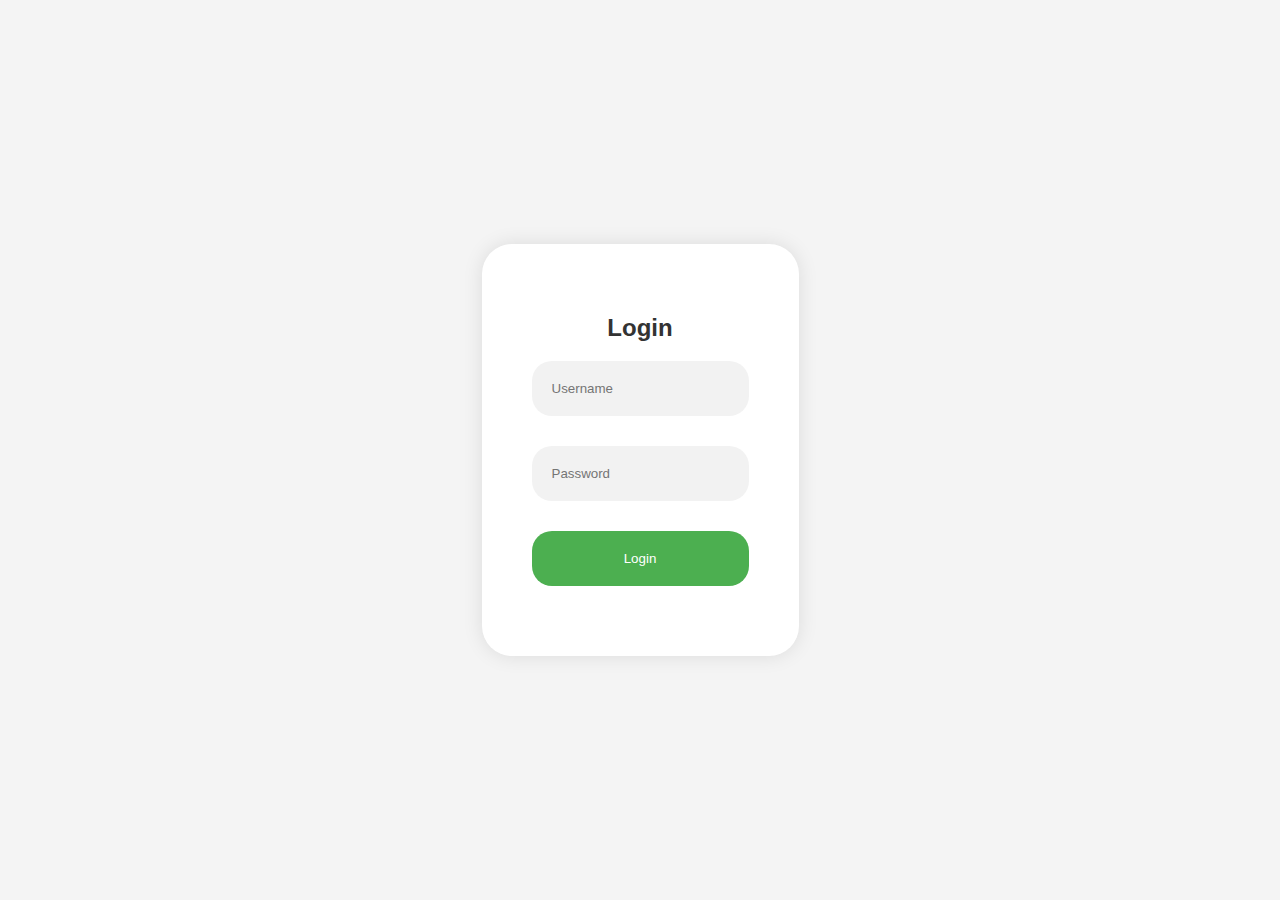
<file: signin.html>
<!DOCTYPE html>
<html lang="en">
<head>
    <meta charset="UTF-8">
    <meta name="viewport" content="width=device-width, initial-scale=1.0">
    <title>Login</title>
    <link rel="stylesheet" href="signin.css">
</head>
<body>
    <div class="login-container">
        <h2>Login</h2>
        <form id="login-form" action="signin.php" method="post">
            <div class="form-group">
                <input type="text" id="username" name="username" placeholder="Username" required>
            </div>
            <div class="form-group">
                <input type="password" id="password" name="password" placeholder="Password" required>
            </div>
            <div class="form-group">
                <button type="submit">Login</button>
            </div>
        </form>
    </div>
</body>
</html>
</file>
<file: signin.css>
/* Styles for Login Page */
body {
    font-family: Arial, sans-serif;
    background-color: #f4f4f4;
    margin: 0;
    padding: 0;
    display: flex;
    justify-content: center;
    align-items: center;
    height: 100vh;
    background-image: url('https://i.pinimg.com/564x/b6/d3/ed/b6d3ed14e86fa601c03ec89e054d8811.jpg');
    background-size: cover; 
            background-position: center; 

}

.login-container {
    text-align: center;
    background: #fff;
    border-radius: 30px;
    box-shadow: 0 0 20px rgba(0, 0, 0, 0.1);
    padding: 50px;
}

.login-container h2 {
    color: #333;
}

.form-group {
    margin-bottom: 20px;
}

.form-group input[type="text"],
.form-group input[type="password"],
.form-group button {
    width: 100%;
    padding: 20px;
    border-radius: 20px; /* Rounded corners */
    border: none; /* Remove border */
    box-sizing: border-box;
    transition: background-color 0.3s ease;
}

.form-group input[type="text"],
.form-group input[type="password"] {
    background-color: #f2f2f2; /* Light gray background */
    margin-bottom: 10px;
}

.form-group button {
    background-color: #4CAF50;
    color: white;
    cursor: pointer;
}

.form-group button:hover {
    background-color: #0056b3;
}

/* Responsive Design */
@media screen and (max-width: 768px) {
    .login-container {
        padding: 20px;
    }
}
</file>
